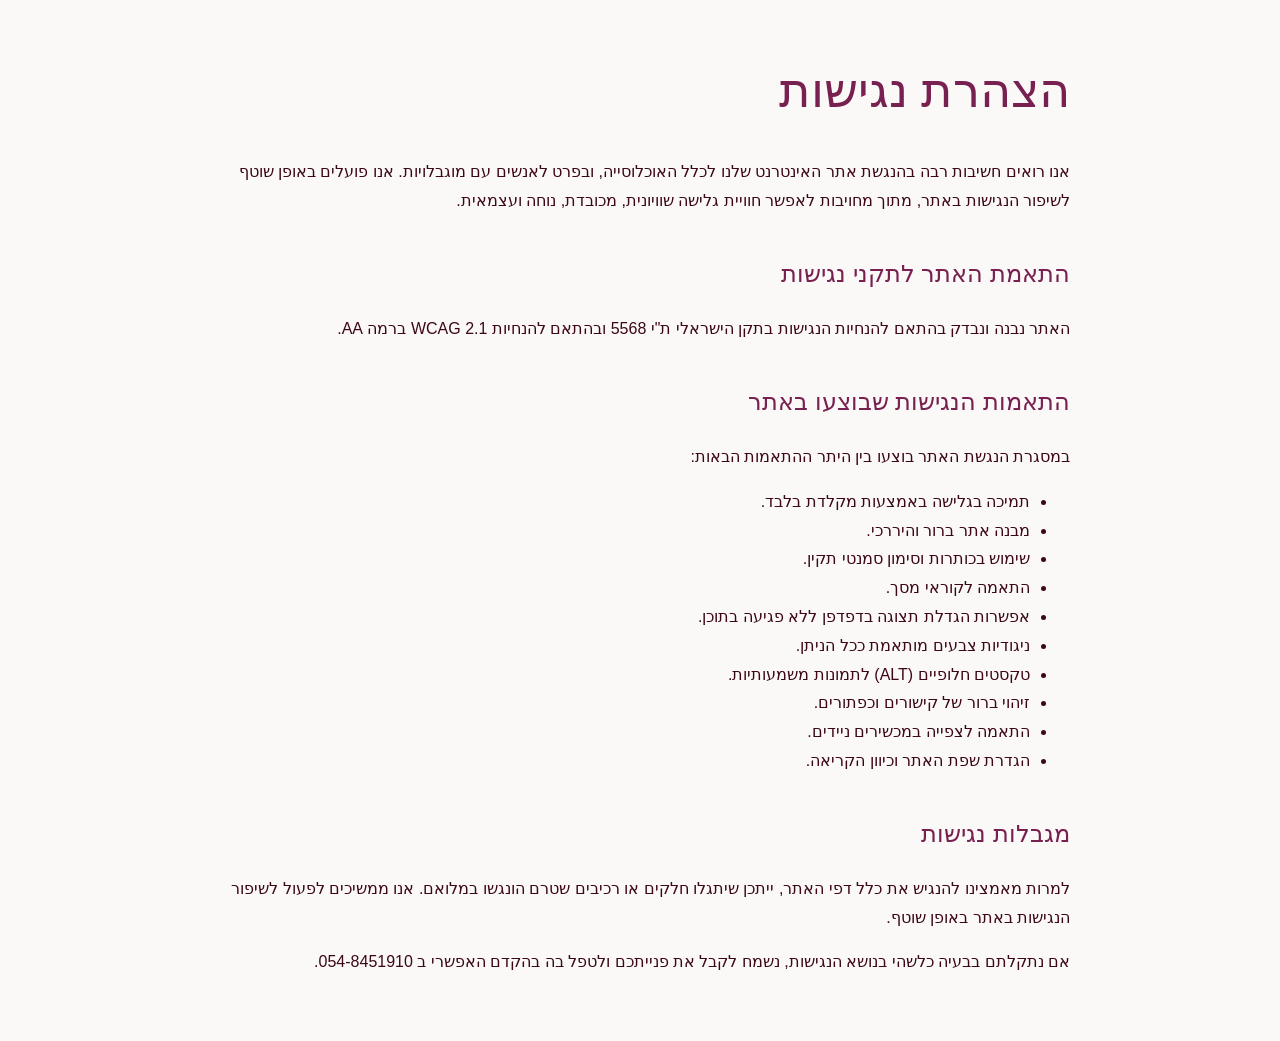
<file: accessibility.html>
<!DOCTYPE html>
<html lang="he" dir="rtl">

<head>
  <meta charset="UTF-8">
  <meta name="viewport" content="width=device-width, initial-scale=1.0">
  <title>הצהרת נגישות | רינת נרינסקי</title>
  <meta name="description"
    content="הצהרת הנגישות של אתר רינת נרינסקי, ייעוץ והכוונה להורים לנוער מתמודד, כולל פירוט התאמות נגישות ודרכי פנייה בנושא.">
  <meta name="robots" content="index, follow">
  <link rel="canonical" href="https://YOUR-DOMAIN.co.il/accessibility.html">
  <meta property="og:title" content="הצהרת נגישות | רינת נרינסקי">
  <meta property="og:description"
    content="מידע על התאמות הנגישות באתר רינת נרינסקי ודרך לפנות בנושא נגישות.">
  <meta property="og:type" content="website">
  <meta property="og:url" content="https://YOUR-DOMAIN.co.il/accessibility.html">
  <meta property="og:image" content="https://YOUR-DOMAIN.co.il/src/assets/logo.png">
  <meta property="og:locale" content="he_IL">
  <link rel="icon" type="image/png" href="src/assets/logo.png">
  <style>
    body {
      margin: 0;
      background: #faf9f7;
      color: #3d0815;
      font-family: Arial, sans-serif;
      line-height: 1.8;
    }

    .accessibility-statement {
      max-width: 860px;
      margin: 0 auto;
      padding: 48px 24px;
    }

    h1,
    h2 {
      font-weight: 500;
      color: #782050;
    }

    h1 {
      font-size: clamp(2rem, 5vw, 3rem);
      margin: 0 0 24px;
    }

    h2 {
      font-size: 1.5rem;
      margin-top: 36px;
    }

    a {
      color: #782050;
    }
  </style>
</head>

<body>
  <main>
    <section class="accessibility-statement" aria-labelledby="accessibility-title">
      <h1 id="accessibility-title">הצהרת נגישות</h1>

      <p>
        אנו רואים חשיבות רבה בהנגשת אתר האינטרנט שלנו לכלל האוכלוסייה,
        ובפרט לאנשים עם מוגבלויות. אנו פועלים באופן שוטף לשיפור הנגישות באתר,
        מתוך מחויבות לאפשר חוויית גלישה שוויונית, מכובדת, נוחה ועצמאית.
      </p>

      <h2>התאמת האתר לתקני נגישות</h2>

      <p>
        האתר נבנה ונבדק בהתאם להנחיות הנגישות בתקן הישראלי ת"י 5568
        ובהתאם להנחיות WCAG 2.1 ברמה AA.
      </p>

      <h2>התאמות הנגישות שבוצעו באתר</h2>

      <p>במסגרת הנגשת האתר בוצעו בין היתר ההתאמות הבאות:</p>

      <ul>
        <li>תמיכה בגלישה באמצעות מקלדת בלבד.</li>
        <li>מבנה אתר ברור והיררכי.</li>
        <li>שימוש בכותרות וסימון סמנטי תקין.</li>
        <li>התאמה לקוראי מסך.</li>
        <li>אפשרות הגדלת תצוגה בדפדפן ללא פגיעה בתוכן.</li>
        <li>ניגודיות צבעים מותאמת ככל הניתן.</li>
        <li>טקסטים חלופיים (ALT) לתמונות משמעותיות.</li>
        <li>זיהוי ברור של קישורים וכפתורים.</li>
        <li>התאמה לצפייה במכשירים ניידים.</li>
        <li>הגדרת שפת האתר וכיוון הקריאה.</li>
      </ul>

      <h2>מגבלות נגישות</h2>

      <p>
        למרות מאמצינו להנגיש את כלל דפי האתר, ייתכן שיתגלו חלקים או רכיבים
        שטרם הונגשו במלואם. אנו ממשיכים לפעול לשיפור הנגישות באתר באופן שוטף.
      </p>

      <p>
        אם נתקלתם בבעיה כלשהי בנושא הנגישות, נשמח לקבל את פנייתכם
        ולטפל בה בהקדם האפשרי ב 054-8451910.
      </p>
    </section>
  </main>
</body>

</html>
</file>
